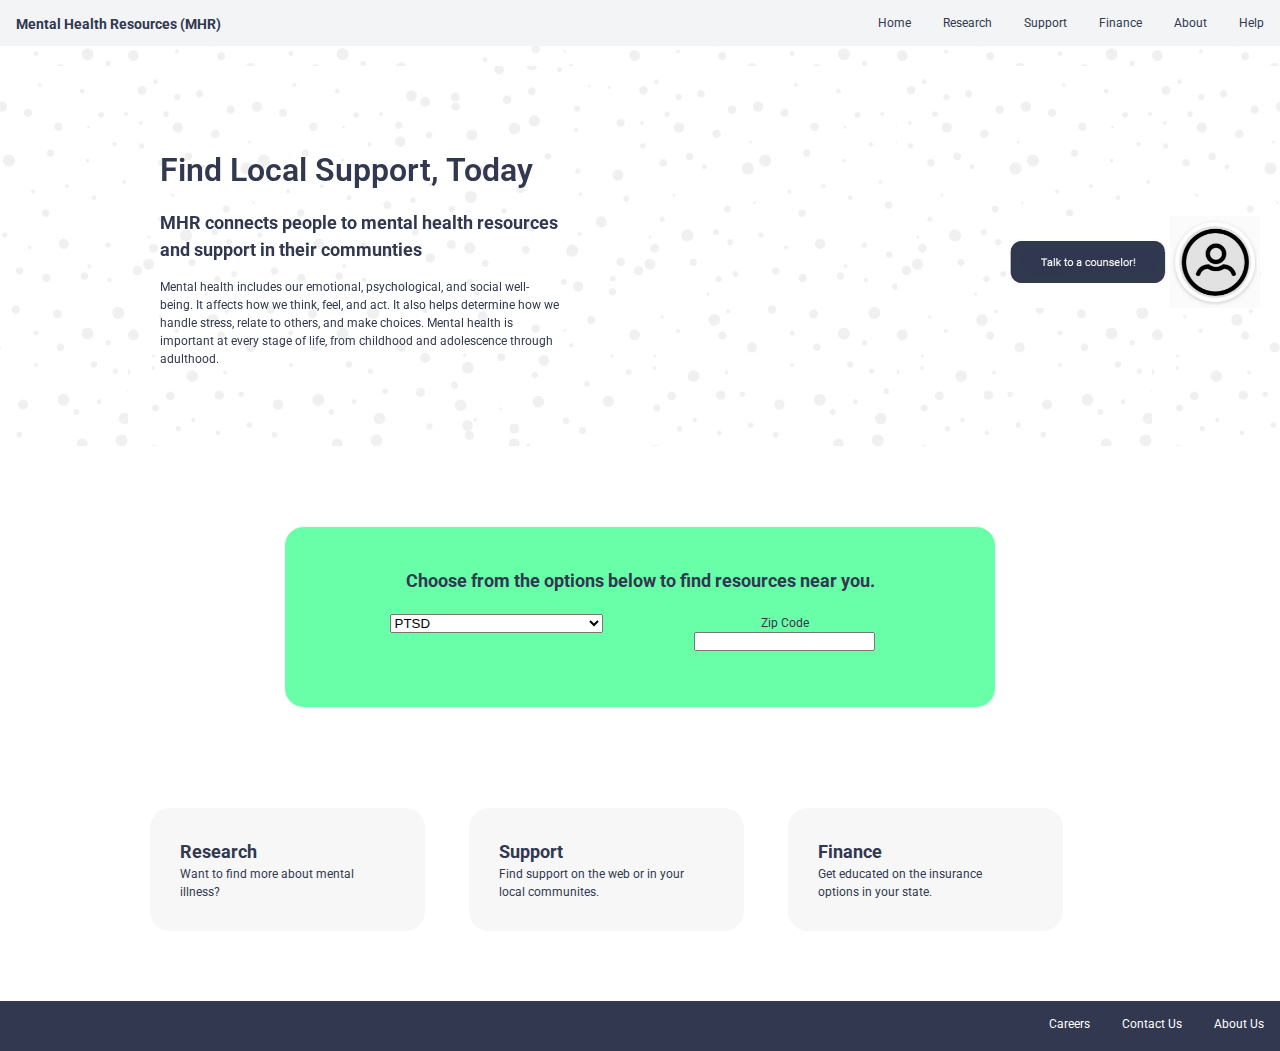
<file: index.html>
<!DOCTYPE html>
<html>
<head>


	<title>Mental Health Resources (MHR)</title>
	<link rel="stylesheet" type="text/css" href="main2.css">
	<link href="https://fonts.googleapis.com/css?family=Roboto" rel="stylesheet">

</head>


<body>
  <nav>
  	<h1>Mental Health Resources (MHR)</h1>
    <ul>
    	<li><a href="#">Help</a></li>
    	<li><a href="#">About</a></li>
    	<li><a href="finance.html">Finance</a></li>
    	<li><a href="support.html">Support</a></li>
    	<li><a href="research.html">Research</a></li>
    	<li><a href="index.html">Home</a></li>
    </ul>
  </nav>

<div class="chat">
	<img src="talk.jpg">
</div>

 	<div class="intro">
		<h1>Find Local Support, Today</h1>
		<h2>MHR connects people to mental health resources and support in their communties</h2>
		<p>Mental health includes our emotional, psychological, and social well-being. It affects how we think, feel, and act. It also helps determine how we handle stress, relate to others, and make choices. Mental health is important at every stage of life, from childhood and adolescence through adulthood.</p>
	</div>

<section class="about"></section>


<section class="dropdown">
	<h1> Choose from the options below to find resources near you.</h1>
    <select name="symptoms" id='symptoms' class="symptoms" required>
        <option value="0">Depression</option>
        <option value="1" selected>PTSD</option>
        <option value="2">Substance Abuse</option>
        <option value="3">Eating Disorder</option>
        <option value="4">Obsessive-Compulsive Disorder</option>
        <option value="5">Postpartum Depresson</option>
        <option value="6">Schizophrenia</option>
        <option value="7">Panic Disorder</option>
        <option value="8">Social Anxiety Disorder</option>
        <option value="9">Acute Stress Disorder</option>
        <option value="10">ADHD/ADD</option>
	</select>
	<div class="form">     
	   	<form class="form-element"> Zip Code
	   		<input type="text" name="zipcode">
		</form>
	</div>
</section>



<section class="categories">
	<div class="buttonscontainer">
		<div class="button">
			<a href="research.html"><h2>Research</h2></a>
			<p>Want to find more about mental illness?</p>
		</div>
		<div class="button">
			<a href="support.html"><h2>Support</h2></a>
			<p>Find support on the web or in your local communites.</p>
		</div>
		<div class="button">
			<a href="finance.html"><h2>Finance</h2></a>
			<p>Get educated on the insurance options in your state.</p>
		</div>		
	</div>
</section>



</body>

<footer>
	<ul>	
		<li><a href="#">About Us</a></li>
		<li><a href="#">Contact Us</a></li>
		<li><a href="#">Careers</a></li>
	</ul>
</footer>
</html>
</file>
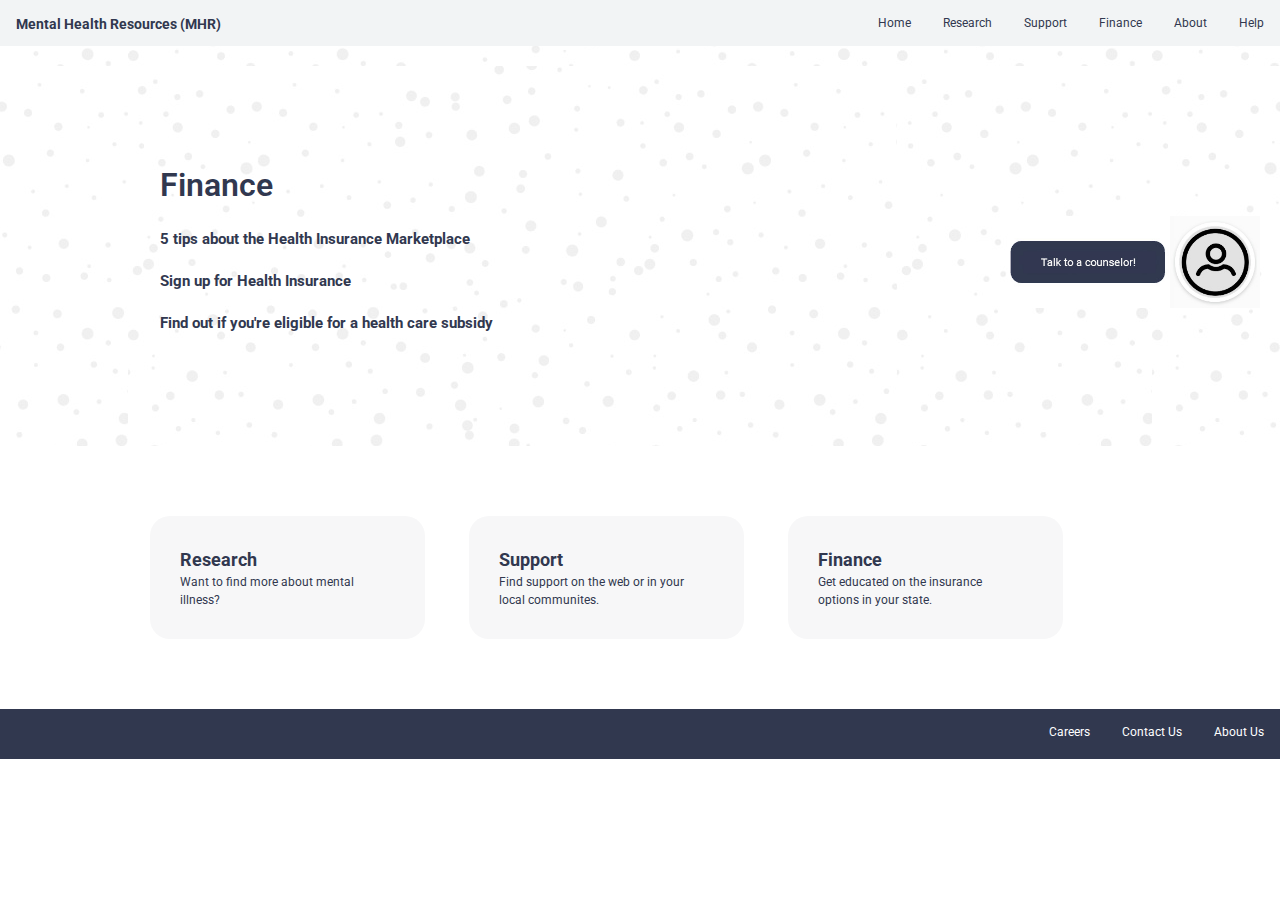
<file: finance.html>
<!DOCTYPE html>
<html>
<head>


	<title>Finance</title>
	<link rel="stylesheet" type="text/css" href="main2.css">
	<link href="https://fonts.googleapis.com/css?family=Roboto" rel="stylesheet">

</head>


<body>
  <nav>
  	<h1>Mental Health Resources (MHR)</h1>
    <ul>
    	<li><a href="#">Help</a></li>
    	<li><a href="#">About</a></li>
    	<li><a href="finance.html">Finance</a></li>
    	<li><a href="support.html">Support</a></li>
    	<li><a href="research.html">Research</a></li>
    	<li><a href="index.html">Home</a></li>

    </ul>
  </nav>

  <div class="chat">
	<img src="talk.jpg">
</div>

 	<div class="intro">
		<div class="info">
		<h1>Finance</h1>
		<h2><a href="https://www.healthcare.gov/quick-guide/one-page-guide-to-the-marketplace/">
			5 tips about the Health Insurance Marketplace</a></h2>
		<h2><a href="https://www.healthcare.gov/">Sign up for Health Insurance</a></h2>
		<h2><a href="https://www.bcbsm.com/index/health-insurance-help/faqs/topics/buying-insurance/eligible-subsidy.html">Find out if you're eligible for a health care subsidy</a></h2>
	</div>
	</div>

<section class="about"></section>

<section class="categories">
	<div class="buttonscontainer">
		<div class="button">
			<a href="research.html"><h2>Research</h2></a>
			<p>Want to find more about mental illness?</p>
		</div>
		<div class="button">
			<a href="support.html"><h2>Support</h2></a>
			<p>Find support on the web or in your local communites.</p>
		</div>
		<div class="button">
			<a href="finance.html"><h2>Finance</h2></a>
			<p>Get educated on the insurance options in your state.</p>
		</div>		
	</div>
</section>



</body>

<footer>
	<ul>	
		<li><a href="#">About Us</a></li>
		<li><a href="#">Contact Us</a></li>
		<li><a href="#">Careers</a></li>
	</ul>
</footer>
</html>
</file>
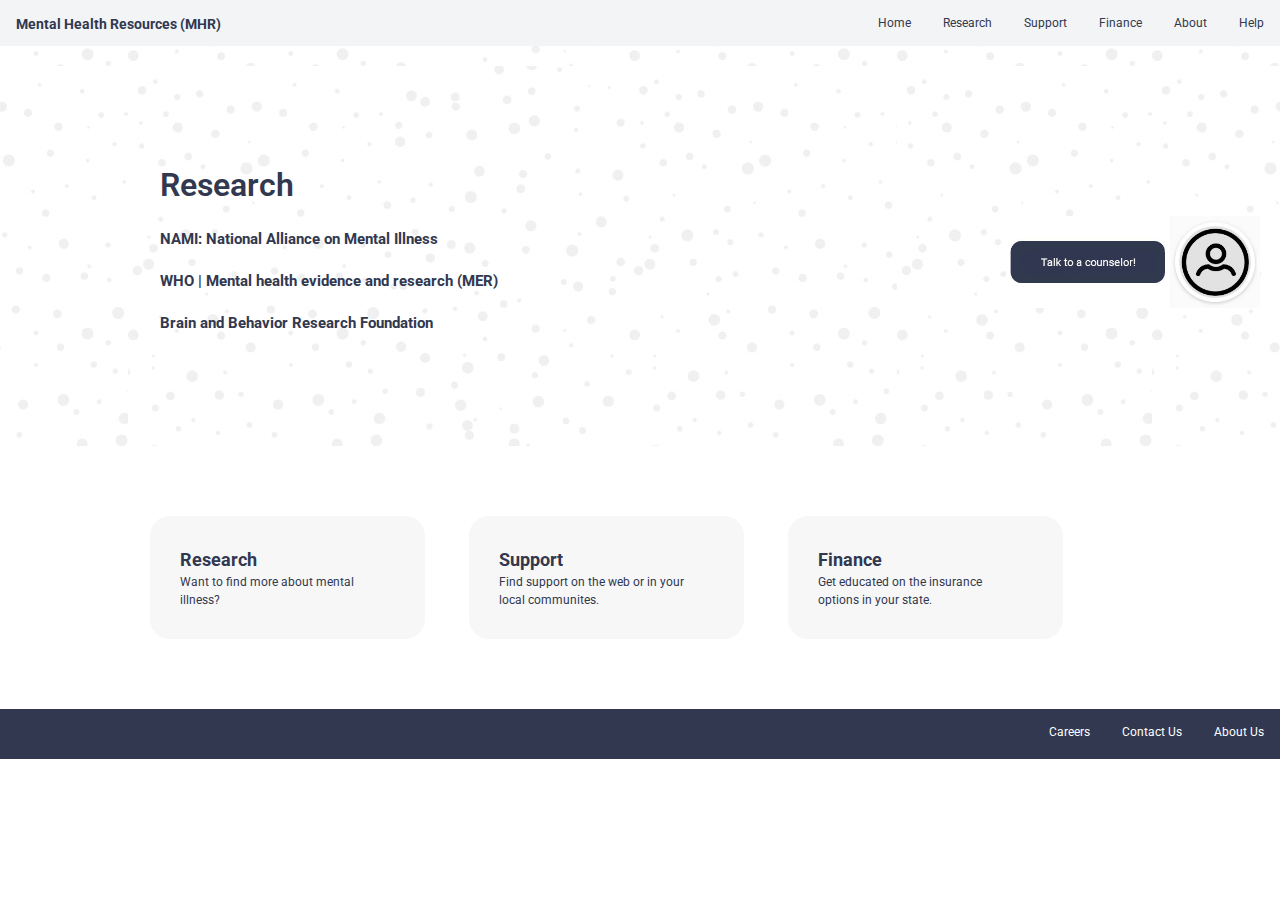
<file: research.html>
<!DOCTYPE html>
<html>
<head>


  <title>Research</title>
  <link rel="stylesheet" type="text/css" href="main2.css">
  <link href="https://fonts.googleapis.com/css?family=Roboto" rel="stylesheet">

</head>


<body>
  <nav>
  	<h1>Mental Health Resources (MHR)</h1>
    <ul>
    	<li><a href="#">Help</a></li>
    	<li><a href="#">About</a></li>
    	<li><a href="finance.html">Finance</a></li>
    	<li><a href="support.html">Support</a></li>
    	<li><a href="research.html">Research</a></li>
    	<li><a href="index.html">Home</a></li>
    </ul>
  </nav>

  <div class="chat">
	<img src="talk.jpg">
</div>

  <div class="intro">
    <div class="info">
    <h1>Research</h1>
    <h2><a href="https://www.nami.org/Learn-More/Research">NAMI: National Alliance on Mental Illness</a></h2>
    <h2><a href="http://www.who.int/mental_health/evidence/en/">WHO | Mental health evidence and research (MER)</a></h2>
    <h2><a href="https://www.bbrfoundation.org/">Brain and Behavior Research Foundation</a></h2>
  </div>
  </div>

<section class="about"></section>

<section class="categories">
  <div class="buttonscontainer">
    <div class="button">
      <a href="research.html"><h2>Research</h2></a>
      <p>Want to find more about mental illness?</p>
    </div>
    <div class="button">
      <a href="support.html"><h2>Support</h2></a>
      <p>Find support on the web or in your local communites.</p>
    </div>
    <div class="button">
      <a href="finance.html"><h2>Finance</h2></a>
      <p>Get educated on the insurance options in your state.</p>
    </div>    
  </div>
</section>



</body>

<footer>
  <ul>  
    <li><a href="#">About Us</a></li>
    <li><a href="#">Contact Us</a></li>
    <li><a href="#">Careers</a></li>
  </ul>
</footer>
</html>
</file>
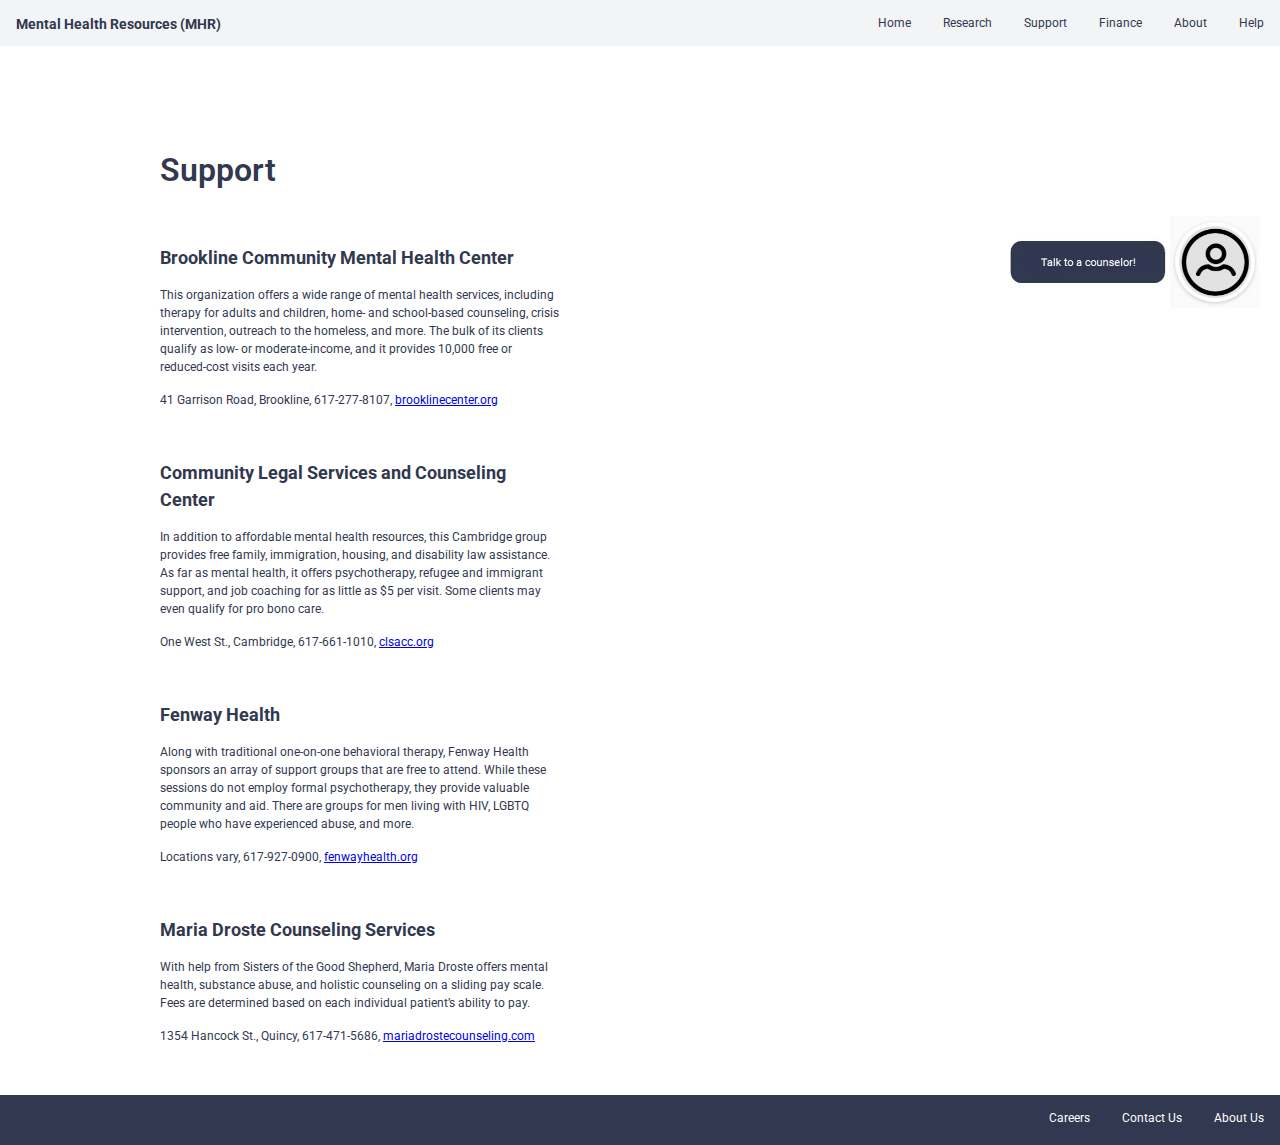
<file: support.html>
<!DOCTYPE html>
<html>
<head>


  <title>Support</title>
  <link rel="stylesheet" type="text/css" href="main2.css">
  <link href="https://fonts.googleapis.com/css?family=Roboto" rel="stylesheet">

</head>


<body>
  <nav>
  	<h1>Mental Health Resources (MHR)</h1>
    <ul>
    	<li><a href="#">Help</a></li>
    	<li><a href="#">About</a></li>
    	<li><a href="finance.html">Finance</a></li>
    	<li><a href="support.html">Support</a></li>
    	<li><a href="research.html">Research</a></li>
    	<li><a href="index.html">Home</a></li>
    </ul>
  </nav>

 <div class="chat">
	<img src="talk.jpg">
</div>



<div class="section">
    <h1>Support</h1>
<div class="sections">
     <h2>Brookline Community Mental Health Center</h2>
     <p>This organization offers a wide range of mental health services, including therapy for adults and children, home- and school-based counseling, crisis intervention, outreach to the homeless, and more. The bulk of its clients qualify as low- or moderate-income, and it provides 10,000 free or reduced-cost visits each year.</p>
     <p class="support-link">41 Garrison Road, Brookline, 617-277-8107, <a href="http://brooklinecenter.org">brooklinecenter.org</a></p>
</div>
<div class="sections">
     <h2>Community Legal Services and Counseling Center</h2>
     <p>In addition to affordable mental health resources, this Cambridge group provides free family, immigration, housing, and disability law assistance. As far as mental health, it offers psychotherapy, refugee and immigrant support, and job coaching for as little as $5 per visit. Some clients may even qualify for pro bono care.</p>
     <p class="support-link">One West St., Cambridge, 617-661-1010, <a href="http://clsacc.org">clsacc.org</a></p>
</div>
<div class="sections">
    <h2>Fenway Health</h2>
     <p>Along with traditional one-on-one behavioral therapy, Fenway Health sponsors an array of support groups that are free to attend. While these sessions do not employ formal psychotherapy, they provide valuable community and aid. There are groups for men living with HIV, LGBTQ people who have experienced abuse, and more.</p>
     <p class="support-link">Locations vary, 617-927-0900, <a href="http://fenwayhealth.org">fenwayhealth.org</a></p>
</div>
<div class="sections">
     <h2>Maria Droste Counseling Services</h2>
     <p>With help from Sisters of the Good Shepherd, Maria Droste offers mental health, substance abuse, and holistic counseling on a sliding pay scale. Fees are determined based on each individual patient’s ability to pay.</p>
     <p class="support-link">1354 Hancock St., Quincy, 617-471-5686, <a href="http://mariadrostecounseling.com ">mariadrostecounseling.com </a></p>
  </div>
</div>


</body>

<footer>
  <ul>  
    <li><a href="#">About Us</a></li>
    <li><a href="#">Contact Us</a></li>
    <li><a href="#">Careers</a></li>
  </ul>
</footer>
</html>
</file>
<file: main2.css>
* {
  margin: 0;
  padding: 0;
}

body {
  background-color: white;
  font-family: "Roboto", sans-serif;
  color: #31384f;
  line-height: 1.5;
}



/*------Naviation-------*/
nav{
  background-color: #f2f4f5;
}

nav h1{
  font-size: 14px;
  display: inline-block;
  float: left;
  color: #31384f;
  text-align: center;
  padding: 14px 16px;

}

nav ul {
  list-style-type: none;
  margin: 0;
  padding: 0;
  overflow: hidden;
  background-color: #f2f4f5;
}

nav li {
  float: right;
}

nav li a {
  display: block;
  color: #31384f;
  text-align: center;
  padding: 14px 16px;
  text-decoration: none;
  font-size: 12px;
}

nav li a:hover{
  color: white;
  cursor: pointer;
  background-color: #31384f; 
}

/*---------Talk Bar---------------*/
.chat{
    position: -webkit-sticky;
    position: sticky;
    top: 0;
    float: right;
    margin-top: 170px;
}

.chat img{
  width: 250px;
  margin-right: 20px;
}


/*------Header-------*/


.intro{
  position: absolute;
  margin-left: 60px;
  margin-top: 100px;

}

.intro h1{
  display: block;
  margin-left: 100px;
  font-weight: 600;
  color: #31384f;
  font-size: 32px;
}

.intro h2{
  font-size: 18px;
  width: 400px;
  display: block;
  margin-top: 15px;
  margin-left: 100px;
  color: #31384f;

}

.intro p{
  font-size: 12px;
  display: block;
  width: 400px;
  margin-top: 15px;
  margin-left: 100px;
  color: #31384f;
}

.about{
  height: 400px;
  background-image: url("dots.jpg");
  background-repeat: repeat;
  background-attachment: fixed;
  background-position: center;
  margin: 0;
  display: block;

}

/*----Info-------*/

.info{
  font-size: 18px;
  width: 400px;
  display: block;
  margin-top: 15px;
  margin-left: 0px;
  color: #31384f;
  text-decoration: none;

}

.info h2 a{
	text-decoration: none;
	font-size: 15px;
	color: #31384f;

}
/*------Support Main-------*/

.sections{
	margin: 50px 0;

}

.section{
  
  margin-left: 60px;
  margin-top: 100px;

}

.section h1{
  display: block;
  margin-left: 100px;
  font-weight: 600;
  color: #31384f;
  font-size: 32px;
}

.section h2{
  font-size: 18px;
  width: 400px;
  display: block;
  margin-top: 15px;
  margin-left: 100px;
  color: #31384f;

}

.section p{
  font-size: 12px;
  display: block;
  width: 400px;
  margin-top: 15px;
  margin-left: 100px;
  color: #31384f;
}

.support-link{
	color: #69ffa9;
}


/*--------Search Middle Bar-----*/

.dropdown {
  position: relative;
  display: block;
  margin: 80px auto;
  margin-bottom: 80px;
  background-color: #69ffa9; 
  width: 650px;
  height: 100px;
  border: 1px solid #f2f4f5;
  border-radius: 20px;
  padding: 40px 30px;
  font-size: 12px;
  text-align: center;
}

.dropdown h1{
  font-size: 18px;
  /*margin-left: 50px;*/
  margin-bottom: 20px;
}

.symptoms {
  margin-left: -10px;
}

.form {
  display: inline-block;
  margin-top: 0px;
  background-color: #69ffa9; 
  width: 30%;
  float:right;
  margin-right: 83px;
}

.form-element {
  float: right;
}

/*--------Categories--------*/

.categories{
  padding: 0;
  display: block;
  margin: 50px 130px;
}

.buttons-container{
  display: inline-block;
  background-color: #f7f7f8;
  width: 215px;
  border-radius: 20px;
  padding: 30px;
  margin: 20px;
}

.button{
  list-style: none;
  align-content: left;
  display: inline-block;
  background-color: #f7f7f8;
  width: 215px;
  border-radius: 20px;
  padding: 30px;
  margin: 20px;
}

.button p{
  font-size: 12px;
  display: block;
  width: 200px;
  color: #31384f;
}

.button a{
  color: #31384f;
  font-size: 12px;
  text-decoration: none;
}

.button a:hover{
  color: black;
  cursor: pointer;
}



/*-----footer------*/

footer{
  display: block;
  width: 100%;
  height: 50px;
  background-color: #31384f;
}

footer ul {
  list-style-type: none;
  /*margin-top: 1200px;*/
  padding: 0;
  overflow: hidden;
  background-color: #31384f;
}

footer li {
  float: right;
}

footer li a {
  display: block;
  color: white;
  text-align: center;
  padding: 14px 16px;
  text-decoration: none;
  font-size: 12px;

}

footer li a:hover{
	color: black;
	background-color: #f7f7f8;
	cursor: pointer;
}
</file>
